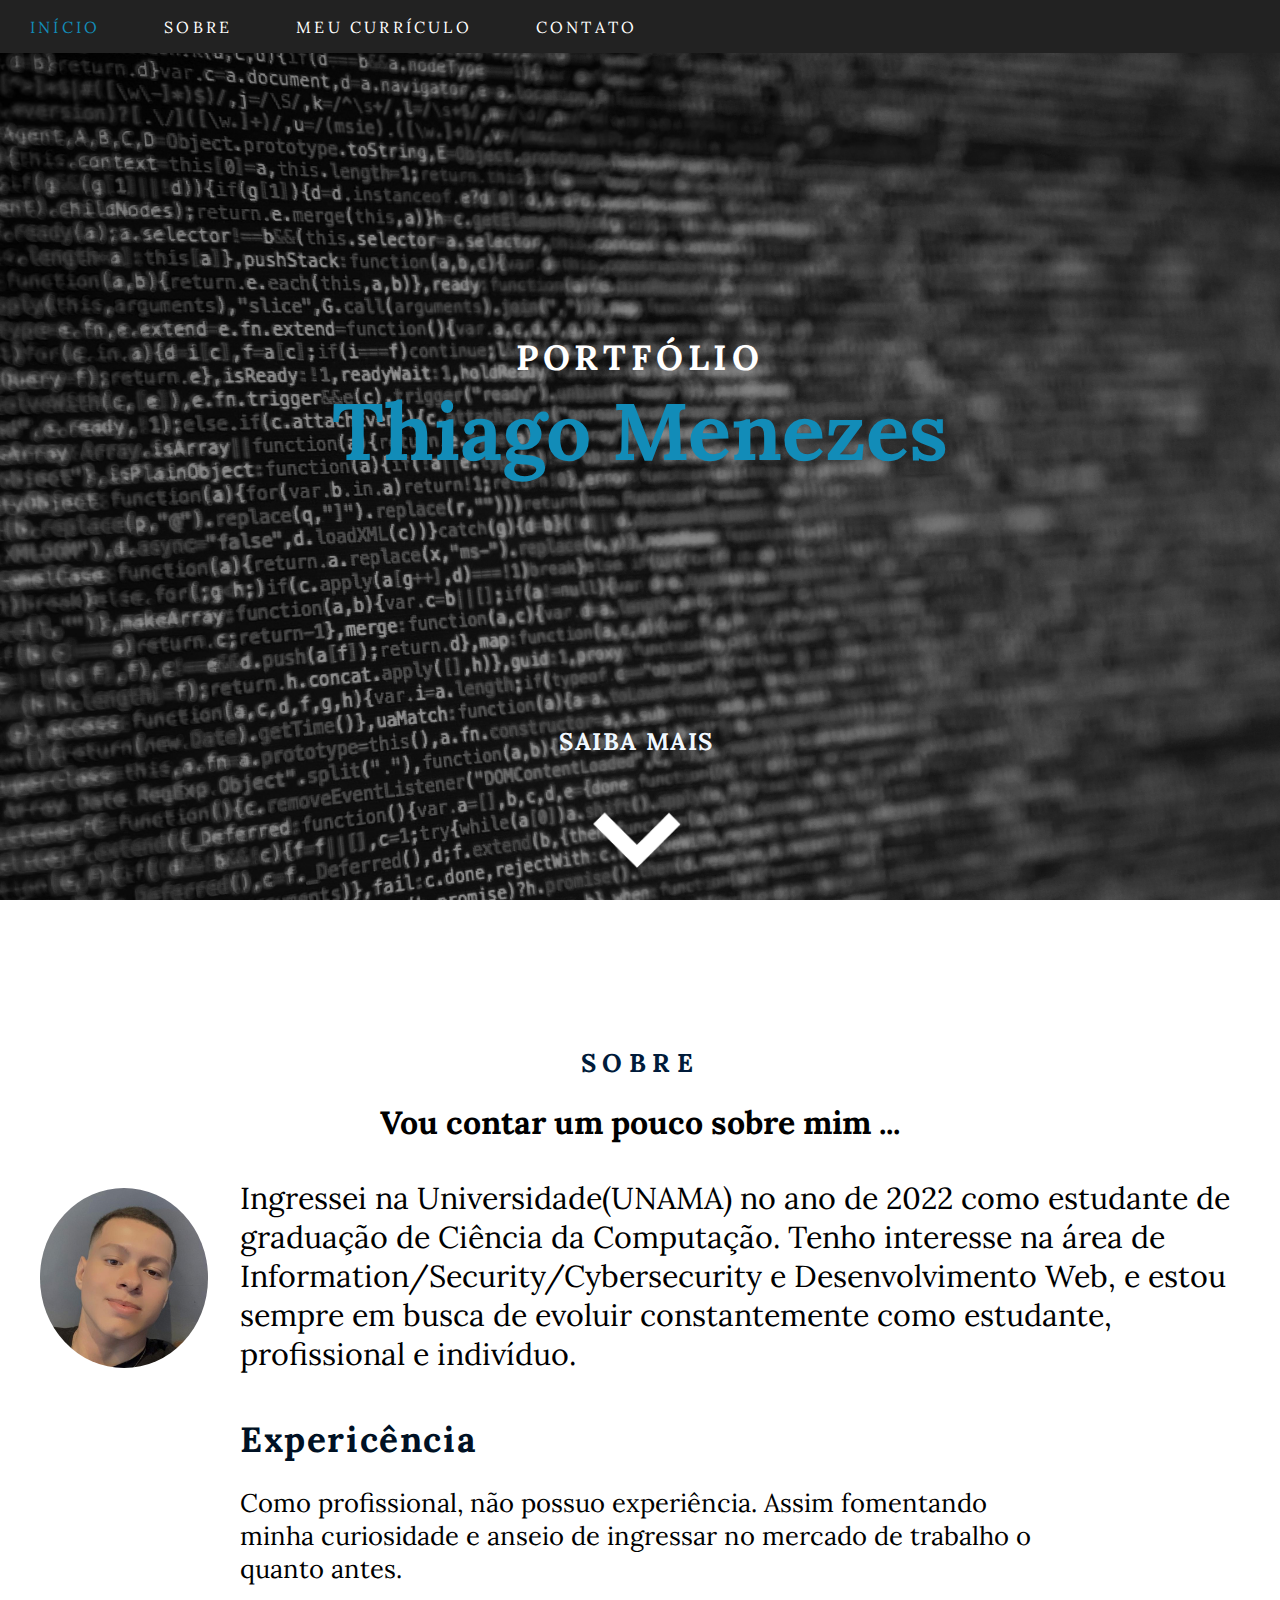
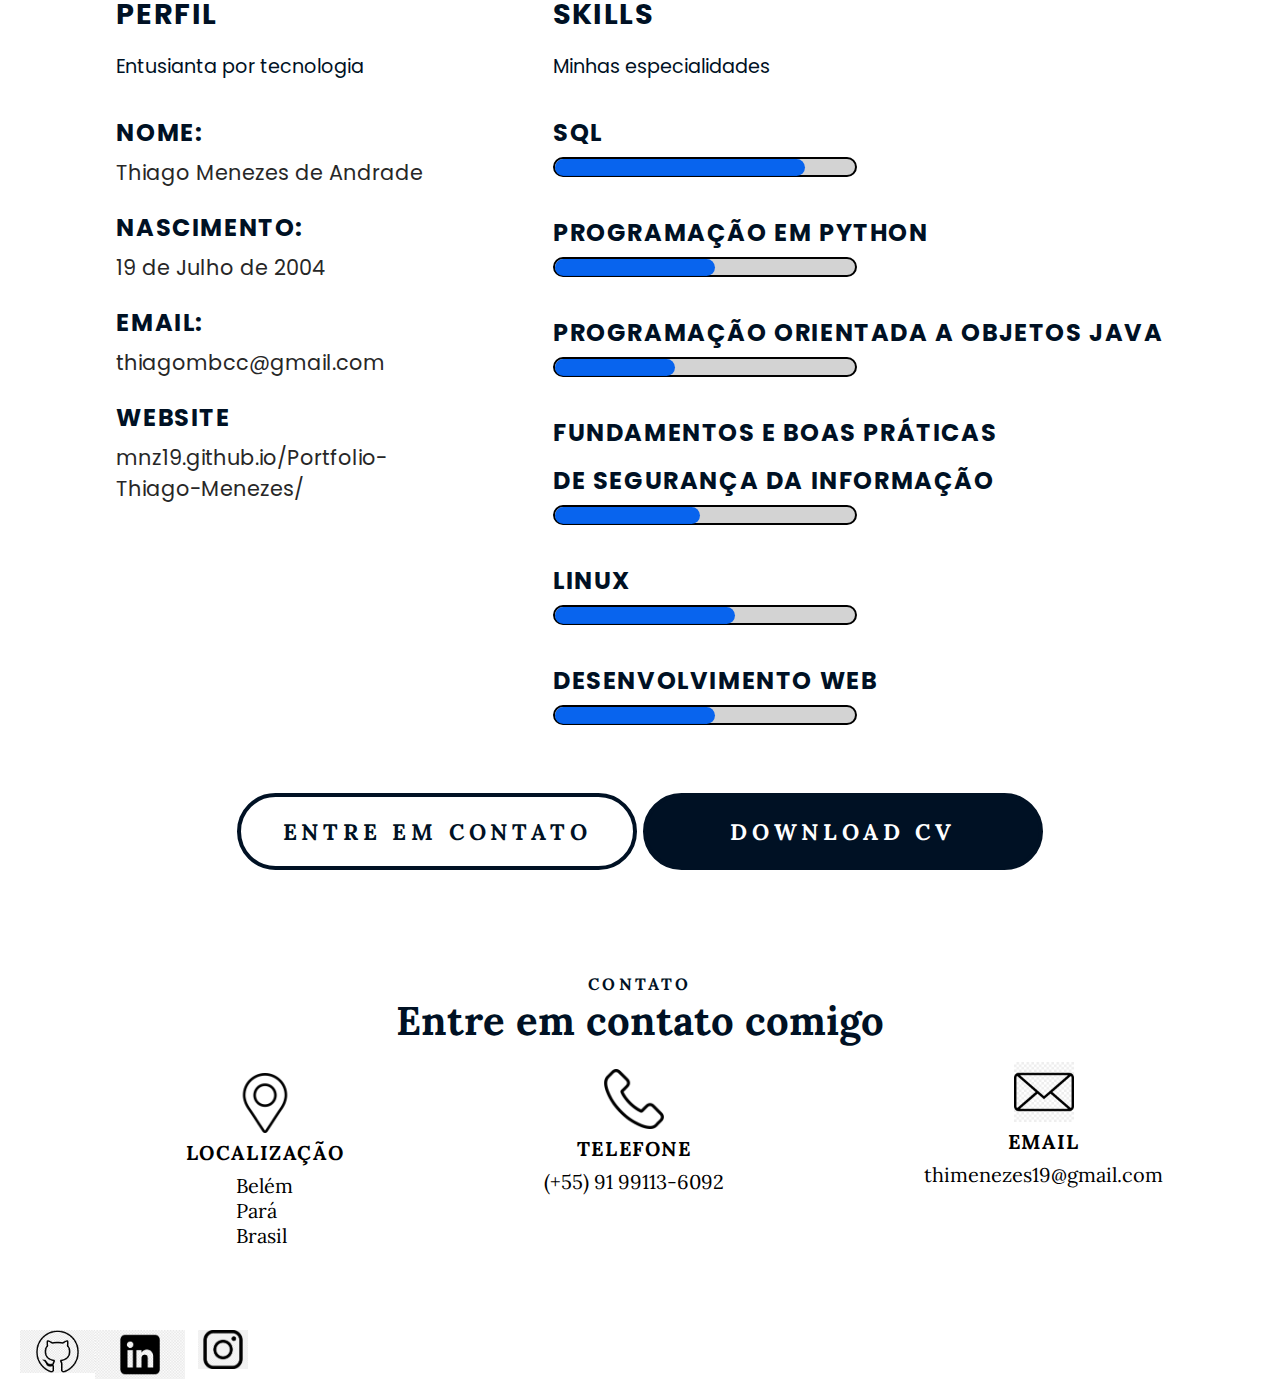
<file: index.html>
<!DOCTYPE html>
<html lang="pt-br">
<head>
    <meta charset="UTF-8">
    <meta http-equiv="X-UA-Compatible" content="IE=edge">
    <meta name="viewport" content="width=device-width, initial-scale=1.0">
    <link rel="stylesheet" href="style.css">
    <link href='https://fonts.googleapis.com/css?family=Poppins' rel='stylesheet'>
    <link rel="stylesheet" type="text/css" href="//fonts.googleapis.com/css?family=Lora" />
    <title>Portfolio-Thiago-Menezes</title>
</head>
<body>
    <div id="img">
        <ul id="menu">
            <li><a href="#img">INÍCIO</a></li>
            <li><a href="#conteudo">SOBRE</a></li>
            <li><a href="#row-button">MEU CURRÍCULO</a></li>
            <!-- <li><a href="#">PORTIFÓLIO</a></li> -->
            <li><a href="#contato">CONTATO</a></li>
        </ul>
    <div id="cont1"> 
            <P> PORTFÓLIO </P>
            <p id="highlight">Thiago Menezes</p>
        </div>
        <p class="am"><strong>saiba mais</strong></p>
        <img id="botao" src="./img/pngwing.com.png" alt="">
        <script src="./main.js"></script>
    </div>
    <section class="sec1">
        <div id="conteudo">
            <h5>SOBRE</h5>
            <H1>Vou contar um pouco sobre mim ...</H1>
            <div class="intro-info">
                <img src="./img/Foto perfil.jpeg" alt="Profile Picture">
                <p class="info">Ingressei na Universidade(UNAMA) no ano de 2022 como estudante de graduação de Ciência da Computação.
                     Tenho interesse na área de Information/Security/Cybersecurity e Desenvolvimento Web,
                     e estou sempre em busca de evoluir constantemente como estudante, profissional e indivíduo.
                </p>
            </div> 
            <div class="expe"> 
                <h2>Expericência</h2>
                <p>Como profissional, não possuo experiência. Assim fomentando minha curiosidade e anseio de ingressar no mercado de trabalho o quanto antes.</p>
            </div>
        </div>
        <div class="row-about">
            <div class="col-perfil">
                <h3>Perfil</h3>
                <p id="desc-info">Entusianta por tecnologia</p>
                <ul class="info-list">
                    <li>
                        <strong>Nome:</strong> <br>
                        <span>Thiago Menezes de Andrade</span>
                    </li>
                    <li>
                        <strong>Nascimento:</strong> <br>
                        <span>19 de Julho de 2004</span>
                    </li>
                    <li>
                        <strong>Email:</strong> <br>
                        <span>thiagombcc@gmail.com</span>
                    </li>
                    <li>
                        <strong>Website</strong> <br>
                        <span>mnz19.github.io/Portfolio-Thiago-Menezes/</span>
                    </li>
                </ul>
            </div>
            <div class="col-hab">
                <h3>Skills</h3>
                <p id="desc-info">Minhas especialidades</p>
                <ul class="skills-bar">
                    </li>
                    <strong>SQL</strong>
                    <li>
                        <div id="progress" class="progress-bar5"></div> 
                    </li>
                    <strong>Programação em Python</strong>
                    <li>
                        <div id="progress" class="progress-bar6"></div> 
                    </li>
                    <strong>Programação orientada a objetos JAVA</strong>
                    <li>
                        <div id="progress" class="progress-bar7"></div> 
                    </li>
                    <strong>Fundamentos e boas práticas <br> de Segurança da Informação</strong>
                    <li>
                        <div id="progress" class="progress-bar8"></div> 
                    </li>
                    <strong>Linux</strong>
                    <li>
                        <div id="progress" class="progress-bar9"></div> 
                    </li>
                </ul>
                <ul class="skills-bar">
                    <strong>Desenvolvimento Web</strong>
                    <li>
                        <div id="progress" class="progress-bar1"> </div>
                    </li>
                    <!-- <strong>CSS</strong>
                    <li>
                        <div id="progress" class="progress-bar2"></div> 
                    </li>
                    <strong>JAVASCRIPT</strong>
                    <li>
                        <div id="progress" class="progress-bar3"></div> 
                    </li>
                    <strong>PHP</strong>
                    <li>
                        <div id="progress" class="progress-bar4"></div> 
                </ul> -->
            </div>  
        </div>
        <div id="row-button">
            <div id="buttons">
                <a href="#contato" class="button-contact" title="Entre em contato"><b>Entre em contato</b></a>
                <a href="./img/Currículo Thiago Menezes.pdf" class="button-cv" download title="Download cv"><b>download cv</b></a>

            </div>
        </div>
    </section>
    <!-- <section id="portfolio">
        <div class="port-1">
            <h5>Portfólio</h5>
            <h1>Projetos realizados</h1>
        </div>     -->
    </section>
    <section id="contato">
        <div class="cont-p1">
            <h5>contato</h5>
            <h1>Entre em contato comigo</h1>
        </div>
        <div class="cont-p2">
            <div class="cont-img">
                <a title="Localização" id="loc">
                    <img src="./img/pin.png" alt=""> <span>Localização</span>
                    <p>Belém <br> Pará <br> Brasil</p>
                </a>
                <a title="Telefone" id="tel">
                    <img src="./img/telefone.png" alt=""> <span>telefone</span>
                    <p>(+55) 91 99113-6092</p>
                </a>
                <a title="Email" id="email">
                    <img src="./img/carta icon.png" alt=""> <span> Email</span>
                    <p>thimenezes19@gmail.com</p>
                </a>
            </div>
        </div>
    </section>
    <footer>
        <div class="sociais">
            <li>
                <ul id="github">
                    <a href="https://github.com/Mnz19" target="_blank"><img src="./img/github png.png" alt="Github"></a>
                </ul>
                <ul id="link">
                    <a href="https://www.linkedin.com/in/thiago-menezes-6759a5232/" target="_blank"><img src="./img/linkdlin icon.png" alt="Linkdlin"></a>
                </ul>
                <ul id="insta">
                    <a href="https://www.instagram.com/menezesz_/" target="_blank"><img src="./img/instagram icon.png" alt="Instagram"></a>
                </ul>
            </li>
        </div>
    </footer>    
</body>
</html>
</file>
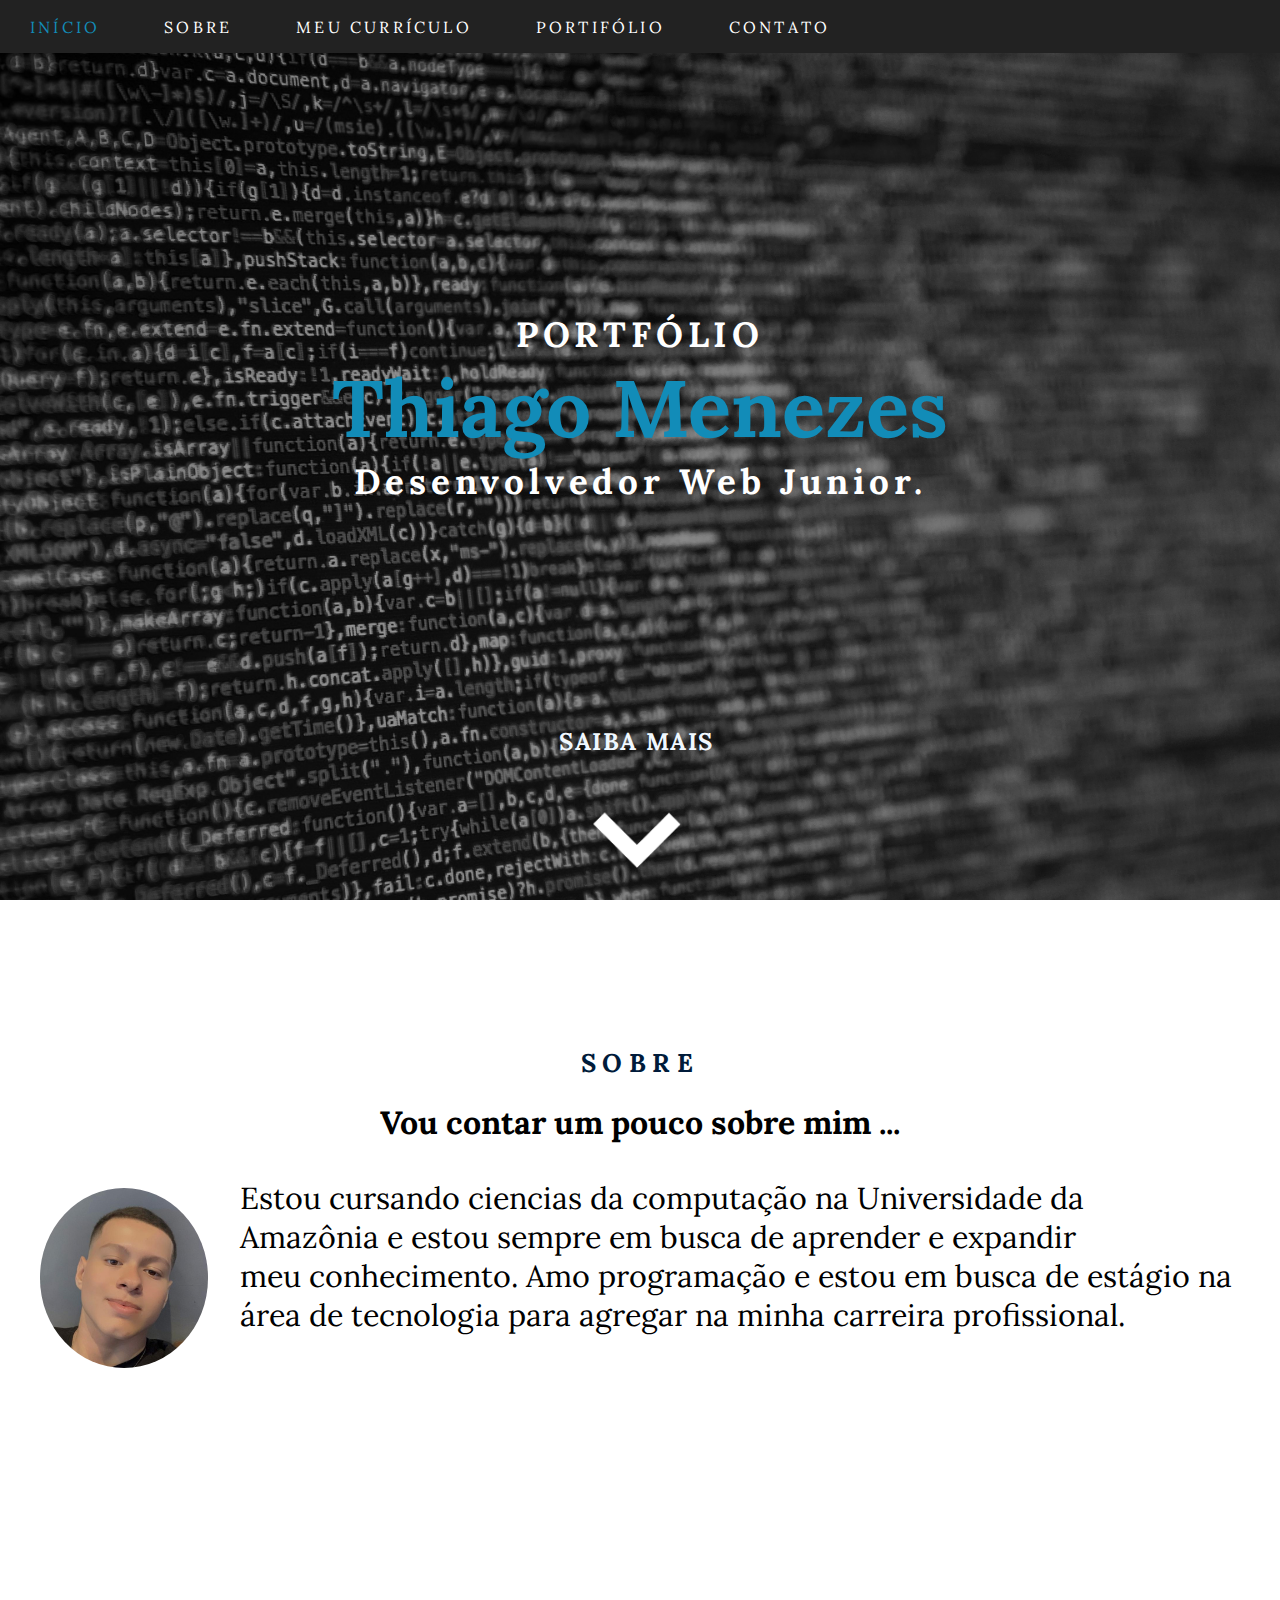
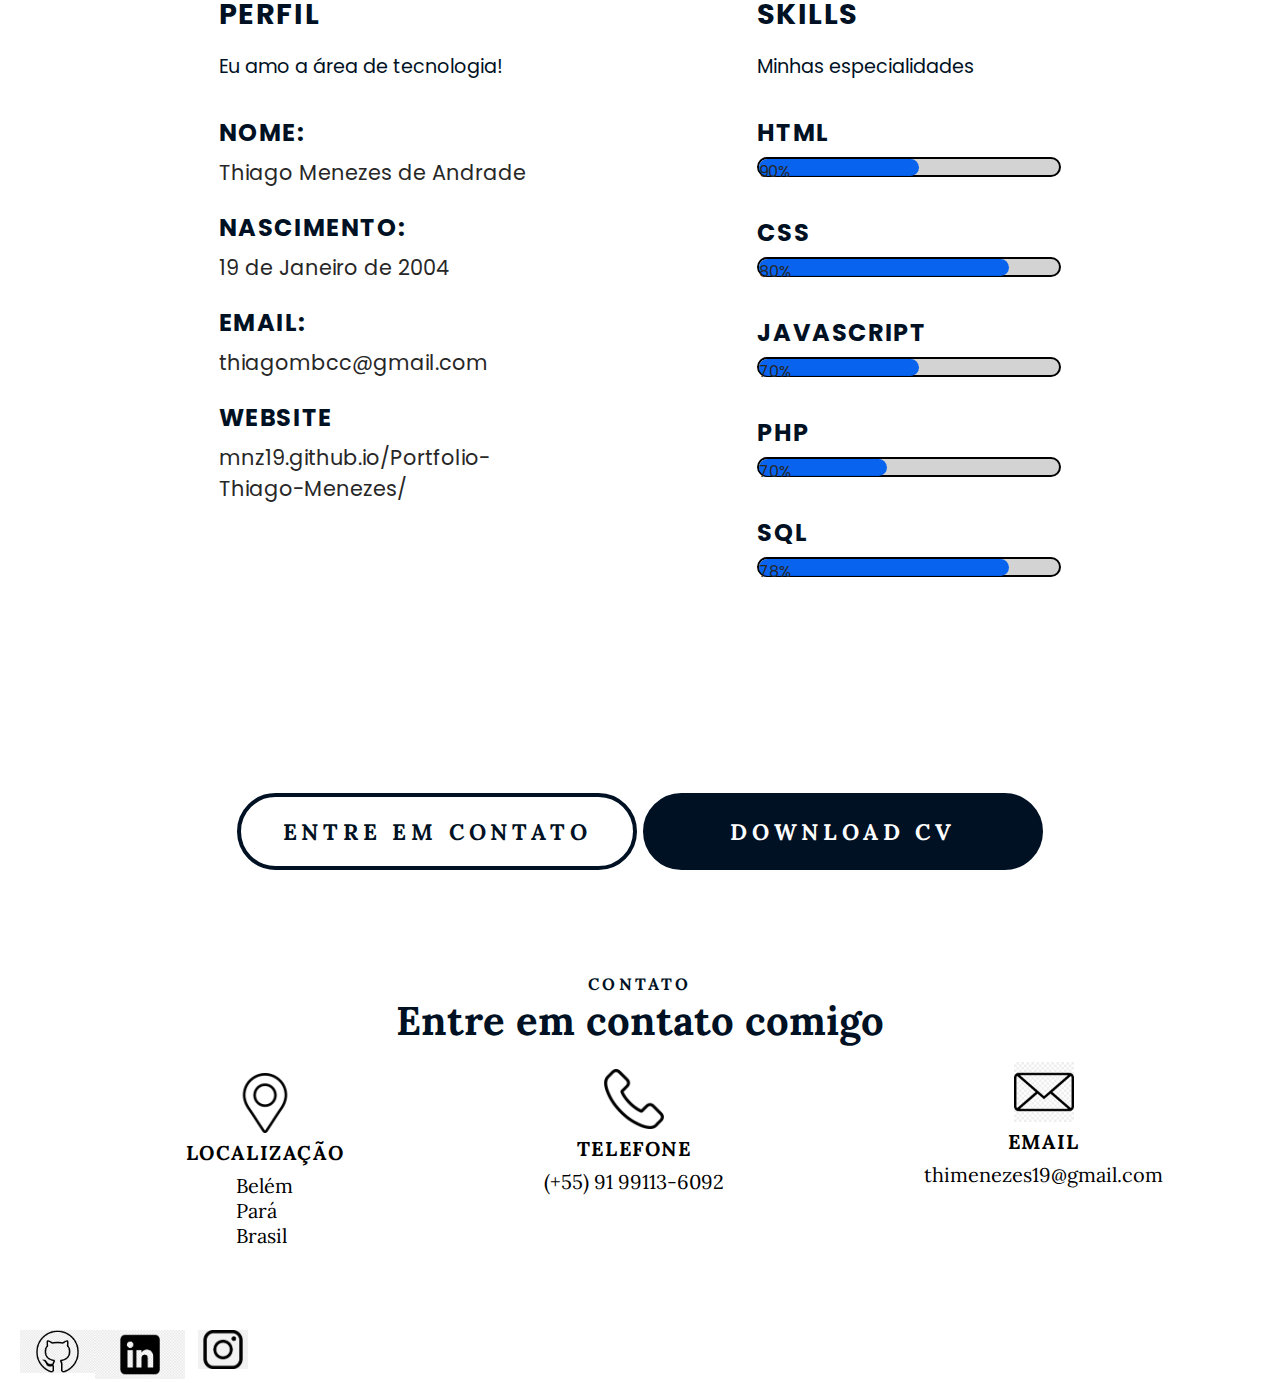
<file: home1.html>
<!DOCTYPE html>
<html lang="pt-br">
<head>
    <meta charset="UTF-8">
    <meta http-equiv="X-UA-Compatible" content="IE=edge">
    <meta name="viewport" content="width=device-width, initial-scale=1.0">
    <link rel="stylesheet" href="style.css">
    <link href='https://fonts.googleapis.com/css?family=Poppins' rel='stylesheet'>
    <link rel="stylesheet" type="text/css" href="//fonts.googleapis.com/css?family=Lora" />
    <title>Portfolio-Thiago-Menezes</title>
</head>
<body>
    <div id="img">
        <ul id="menu">
            <li><a href="#img">INÍCIO</a></li>
            <li><a href="#conteudo">SOBRE</a></li>
            <li><a href="#desc-info">MEU CURRÍCULO</a></li>
            <li><a href="#">PORTIFÓLIO</a></li>
            <li><a href="#contato">CONTATO</a></li>
        </ul>
    <div id="cont1"> 
            <P> PORTFÓLIO </P>
            <p id="highlight">Thiago Menezes</p>
             Desenvolvedor Web Junior.
        </div>
        <p class="am"><strong>saiba mais</strong></p>
        <img id="botao" src="./img/pngwing.com.png" alt="">
        <script src="./main.js"></script>
    </div>
    <section class="sec1">
        <div id="conteudo">
            <h5>SOBRE</h5>
            <H1>Vou contar um pouco sobre mim ...</H1>
            <div class="intro-info">
                <img src="./img/Foto perfil.jpeg" alt="Profile Picture">
                <p class="info">Estou cursando ciencias da computação na Universidade da <br> 
                    Amazônia e estou sempre em busca de aprender e expandir <br> 
                    meu conhecimento. Amo programação e estou em busca de estágio na área de tecnologia para 
                    agregar na minha carreira profissional.
                </p>
            </div>    
        </div>
        <div class="row-about">
            <div class="col-perfil">
                <h3>Perfil</h3>
                <p id="desc-info">Eu amo a área de tecnologia!</p>
                <ul class="info-list">
                    <li>
                        <strong>Nome:</strong> <br>
                        <span>Thiago Menezes de Andrade</span>
                    </li>
                    <li>
                        <strong>Nascimento:</strong> <br>
                        <span>19 de Janeiro de 2004</span>
                    </li>
                    <li>
                        <strong>Email:</strong> <br>
                        <span>thiagombcc@gmail.com</span>
                    </li>
                    <li>
                        <strong>Website</strong> <br>
                        <span>mnz19.github.io/Portfolio-Thiago-Menezes/</span>
                    </li>
                </ul>
            </div>
            <div class="col-hab">
                <h3>Skills</h3>
                <p id="desc-info">Minhas especialidades</p>
                <ul class="skills-bar">
                    <strong>HTML</strong>
                    <li>
                        <div id="progress" class="progress-bar1"> <span id="porcent1">90%</span></div>
                    </li>
                    <strong>CSS</strong>
                    <li>
                        <div id="progress" class="progress-bar2"><span id="porcent2">80%</span></div> 
                    </li>
                    <strong>JAVASCRIPT</strong>
                    <li>
                        <div id="progress" class="progress-bar3"><span id="porcent3">70%</span></div> 
                    </li>
                    <strong>PHP</strong>
                    <li>
                        <div id="progress" class="progress-bar4"><span id="porcent4">70%</span></div> 
                    </li>
                    <strong>SQL</strong>
                    <li>
                        <div id="progress" class="progress-bar5"><span id="porcent5">78%</span></div> 
                    </li>
                </ul>
            </div>  
        </div>
        <div id="row-button">
            <div id="buttons">
                <a href="#contato" class="button-contact" title="Entre em contato"><b>Entre em contato</b></a>
                <a href="./img/Curriculo Thiago Menezes.pdf" class="button-cv" download title="Download cv"><b>download cv</b></a>

            </div>
        </div>
    </section>
    <!-- <section id="portfolio">
        <div class="port-1">
            <h5>Portfólio</h5>
            <h1>Projetos realizados</h1>
        </div>     -->
    </section>
    <section id="contato">
        <div class="cont-p1">
            <h5>contato</h5>
            <h1>Entre em contato comigo</h1>
        </div>
        <div class="cont-p2">
            <div class="cont-img">
                <a title="Localização" id="loc">
                    <img src="./img/pin.png" alt=""> <span>Localização</span>
                    <p>Belém <br> Pará <br> Brasil</p>
                </a>
                <a title="Telefone" id="tel">
                    <img src="./img/telefone.png" alt=""> <span>telefone</span>
                    <p>(+55) 91 99113-6092</p>
                </a>
                <a title="Email" id="email">
                    <img src="./img/carta icon.png" alt=""> <span> Email</span>
                    <p>thimenezes19@gmail.com</p>
                </a>
            </div>
        </div>
    </section>
    <footer>
        <div class="sociais">
            <li>
                <ul id="github">
                    <a href="https://github.com/Mnz19" target="_blank"><img src="./img/github png.png" alt="Github"></a>
                </ul>
                <ul id="link">
                    <a href="https://www.linkedin.com/in/thiago-menezes-6759a5232/" target="_blank"><img src="./img/linkdlin icon.png" alt="Linkdlin"></a>
                </ul>
                <ul id="insta">
                    <a href="https://www.instagram.com/menezesz_/" target="_blank"><img src="./img/instagram icon.png" alt="Instagram"></a>
                </ul>
            </li>
        </div>
    </footer>    
</body>
</html>
</file>
<file: style.css>
* { margin: 0; padding: 0; box-sizing: border-box; scroll-behavior: smooth;}

#img {
    height: 100vh; /*Para aumentar o tamanho da div */
    background-image: url(./img/background2.jpg);
    background-position: center;
    background-size: cover;
    display: flex;
    justify-content:end;
    align-items: center;
    flex-direction: column;
}

#menu{
    padding: 0;
    list-style-type: none;
    background-color: rgb(34, 34, 34);
    width: 100%;
    height: 53px;
    font-family:"lora", serif;
    position: fixed;
    top: 0px;
}

#menu li{
    display: inline;
}

#menu li a:hover{
    color: #128CB8;
}

#menu li a{
    color: white;
    display: inline;
    text-decoration: none;
    padding: 30px;
    line-height: 54px;
    letter-spacing: 0.2rem;
}

#cont1{
    height: 100vh;
    display: flex;
    align-items: center;
    font-size: 35px ;
    font-family: "lora", serif;
    color: rgb(255, 255, 255);
    font-weight: bold;
    flex-direction: column;
    justify-content: center;
    letter-spacing: 0.3rem;
    margin-top: 109px;
}
#highlight{
    color: #128CB8;
    font-size: 80px;
    letter-spacing: 0;
}

.am {
    color: aliceblue;
    font-size: 40px;
    background-color: transparent;
    padding: 2px 7px;
    border-radius: 20px;
    font-family: "lora", serif;
    margin-left: -7px;
}

#img > img {
    width:  140px;
    margin-bottom: 20px;
    animation: jumping 1s linear infinite;
    cursor: pointer;
}
@keyframes jumping {
    from {transform:  translateY(-10px);}
    50% {transform: translateY(0);}
    to {transform: translateY(-10px);}
}

#conteudo{
    height: 77vh;
    font-family: "lora", serif;
    display: flex;
    flex-direction: column;
    justify-content: flex-start;
    align-items: center;
}
#conteudo h5{
    margin-top: 125px;
    letter-spacing: 0.4rem;
    color: rgb(0, 27, 58);
    line-height: 3;
    font-size: 1.6rem;
}

#conteudo h2{
    margin-top: 44px;
    letter-spacing: 0.1rem;
    color: rgb(0, 17, 36);
    font-size: 2.2rem;
    padding-bottom: 24px;
}

.expe{
    display: flex;
    width: 800px;
    flex-direction: column;
    height: 100px;
}

.expe p{
    font-size: 1.6rem;
}

.row-about{
    height: 70vh;
    display: flex;
    justify-content: space-evenly;
    color: rgb(0, 17, 36);
    font-family: 'Poppins'
}

.intro-info{
    display: flex;
    margin-top: 35px;
}

.intro-info > img {
    height: 180px;
    line-height: 10px;
    border-radius: 50%;
    margin-top: 10px ;
    margin-right: 32px;
}

.info{
    font-size: 1.9rem;
    width: 1000px;
    display: flex;
    justify-content: center;
}

.row-about li{
    display: list-item;
    width: 100%;
    padding: 0 0 1rem 0;
}

.row-about ul{
    list-style: none;
}

strong{
    text-transform: uppercase;
    letter-spacing: 0.1rem;
    font-size: 1.5rem;
    line-height: 2;
}

.row-about span{
    display: flex;
    font-size: 1.3rem;
    color: rgb(39, 39, 39);
    width: 320px;
}

.row-about h3{
    font-size: 1.8rem;
    letter-spacing: 0.1rem;
    margin-bottom: 16px;
    text-transform: uppercase;
}

#desc-info{
    font-size: 1.2rem;
    margin-bottom: 28px;

}
.cal-perfil{
    margin: 0;
}

.col-hab{

}

.skills-bar li{
    background: #d3d3d3;
    /* position: relative; */
    height: 1.2rem;
    margin-bottom: 2rem;
    width: 19rem;
    border-radius: 10px;
    border: solid 2px black;
}

.skills-bar li span{
 font-size: 16px;
}

#progress{
    border-radius: 10px;
    background-color: rgba(0, 95, 238, 0.966);
    height: 17px;
}

.progress-bar1{
    width: 10rem;
}

.progress-bar2{
    width: 250px;
}

.progress-bar3{
    width: 10rem;
}

.progress-bar4{
    width: 8rem;
}
.progress-bar5{
    width: 250px;
}

.progress-bar6{
    width:160px ;
}

.progress-bar7{
    width:120px ;
}

.progress-bar8{
    width:145px ;
}

.progress-bar9{
    width:180px ;
}

#row-button{
    display: flex;
    font-size: 1.4rem;
    height: 20vh;
    justify-content: center;
    margin-top: 170px ;
}

#buttons a{
    text-decoration: none;
    padding: 20px 20px 20px 20px;
    letter-spacing: 0.3rem;
    text-transform: uppercase;
    display: inline-block;
    border-radius: 40px;
}

#buttons{
    display: block;
    font-family: "lora", serif ;
}

.button-contact{
    background-color: transparent ;
    border: 4px solid rgb(0, 17, 36);
    color: rgb(0, 17, 36);
    width: 400px;
}

.button-contact:hover{
    color: rgb(255, 255, 255) ;
    background-color: rgba(0, 95, 238, 0.966);
    border: 4px solid rgba(0, 95, 238, 0.966);
    transition: .5s all;

}

.button-cv{
    border: 4px solid rgb(0, 17, 36);
    background-color: rgb(0, 17, 36);
    color: white;
    width: 400px;
    transition: .5s all ;
}

.button-cv:hover{
    background-color: rgba(0, 95, 238, 0.966);
    border: 4px solid rgba(0, 95, 238, 0.966);
    transition: border 4px solid rgba(0, 95, 238, 0.966) ;
}

#buttons a b{
    display: flex;
    justify-content: center;
}

#portfolio{
    height: 50vh;
}

.port-1{
    display: flex;
    flex-direction: column;
    align-items: center;
    font-size: 30px;
    color: rgb(0, 17, 36);
    font-family: "lora", serif ;
}
.port-1 h5{
    text-transform: uppercase;
    letter-spacing: 0.2rem; 
}

#contato{
    height: 301px;
}
.cont-p1{
    display: flex;
    flex-direction: column;
    align-items: center;
    font-size: 20px;
    font-family: "lora", serif ;
    color: rgb(255, 255, 255);
    color: rgb(0, 17, 36);
}

.cont-p1 h5{
    text-transform: uppercase;
    letter-spacing: 0.2rem;
}

.cont-img a img{
    width: 60px;
    
}

.cont-img{
    display: flex;
    flex-direction: row;
    justify-content: center;
    height: 125px;
    align-items: flex-end;
    margin-top: 28px;
    font-family: "lora", serif ;
    margin-left: 69px;
}

.cont-img a{
    display: flex;
    flex-direction: column;
    align-items: center;
    text-decoration: none;
    color: black;
}
#loc{
    margin-right: 200px;
    margin-bottom: -49px;
}
#email{
    margin-left: 200px;
    margin-bottom: 12px;
}
#tel{
    margin-bottom: 5px ;
}
.cont-img a span{
    text-transform: uppercase;
    letter-spacing: 0.1rem;
    line-height: 40px;
    font-size: 20px;
    font-weight: bold;
}

.cont-img a p{
    font-size: 20px;
}

.sociais{
    height: 109px;
    display: flex;
    align-items: flex-end;
}

.sociais li{
    list-style-type: none;
    display: flex;
    margin-left: 20px;
}

.sociais li ul a img{
    width: 50px;
}

#link img{
    width: 90px;
}

#github img{
    width: 75px;
}

#insta{
    margin-left: 13px;
}
</file>
